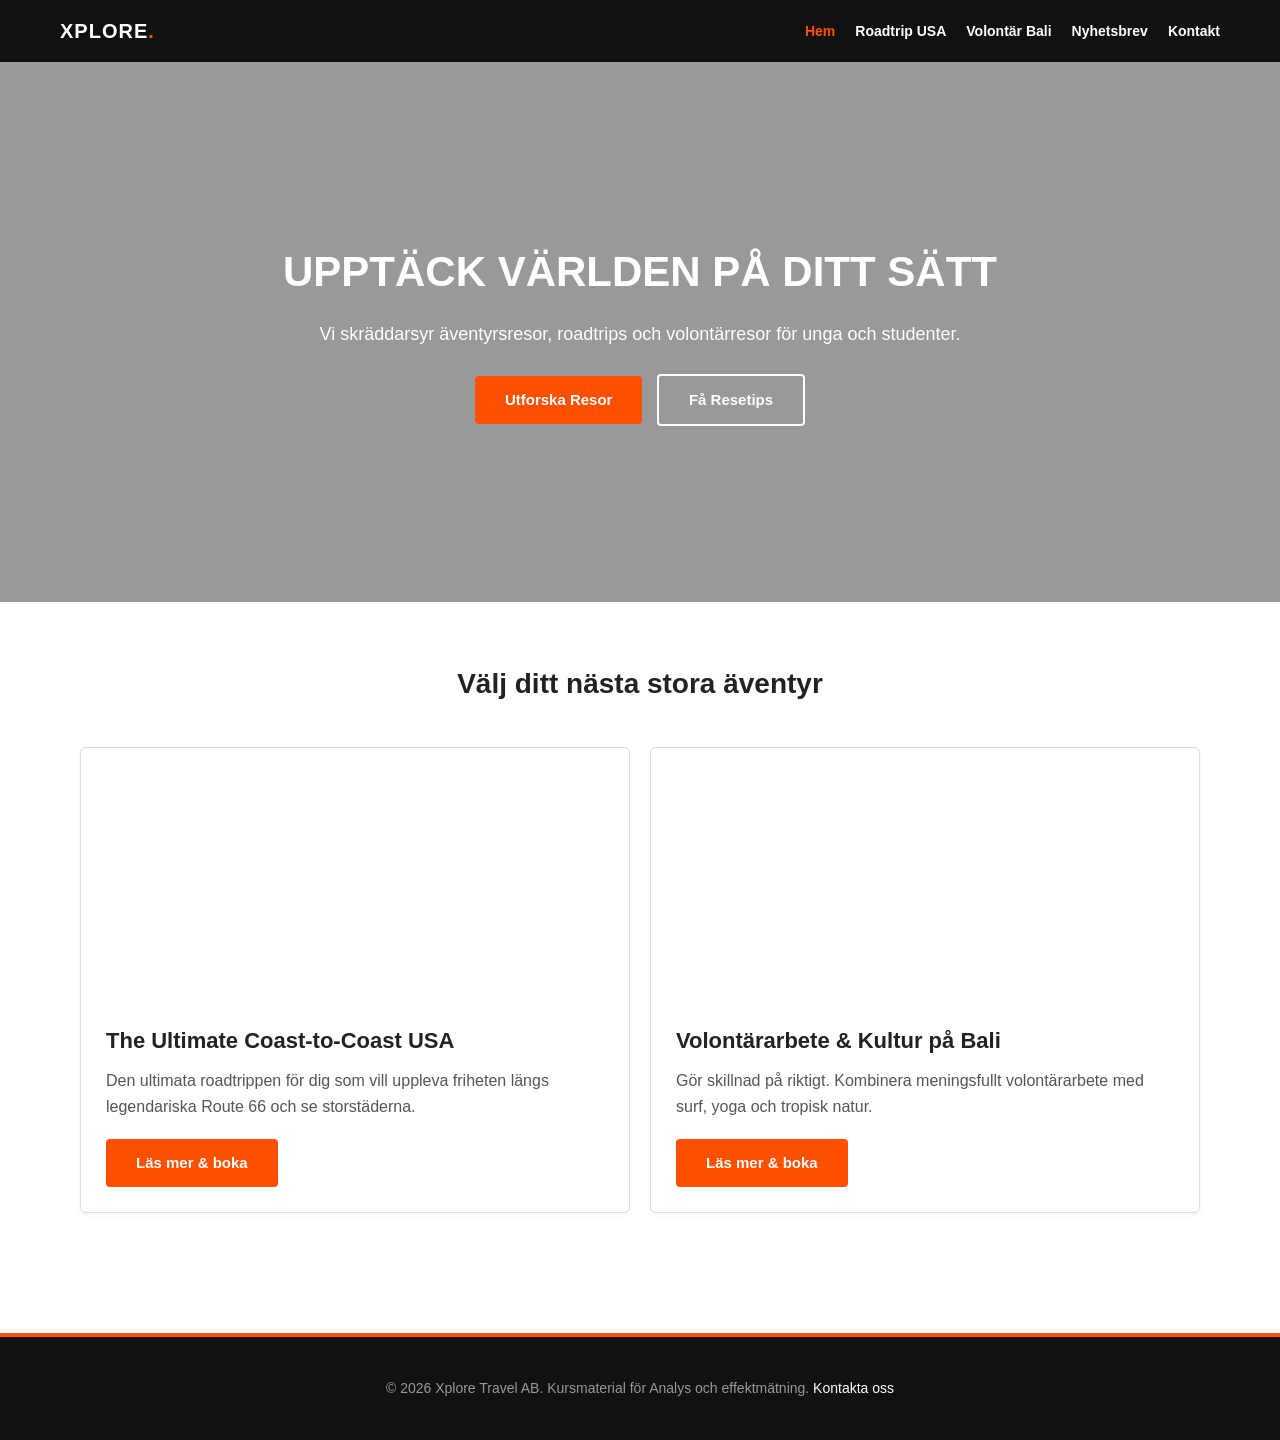
<file: index.html>
<!DOCTYPE html>
<html lang="sv">
<head><!-- Google tag (gtag.js) -->
<script async src="https://www.googletagmanager.com/gtag/js?id=G-TJWBPDR38R"></script>
<script>
  window.dataLayer = window.dataLayer || [];
  function gtag(){dataLayer.push(arguments);}
  gtag('js', new Date());

  gtag('config', 'G-TJWBPDR38R');
</script>
    <meta charset="UTF-8">
    <meta name="viewport" content="width=device-width, initial-scale=1.0">
    <title>Xplore Travel | Äventyrsresor & Volontärresor för unga</title>
    <link rel="stylesheet" href="style.css">
</head>
<body>

    <header>
        <div class="nav-container">
            <div class="logo"><a href="index.html">XPLORE<span>.</span></a></div>
            <nav>
                <ul>
                    <li><a href="index.html" class="active">Hem</a></li>
                    <li><a href="produkt-1.html">Roadtrip USA</a></li>
                    <li><a href="produkt-2.html">Volontär Bali</a></li>
                    <li><a href="nyhetsbrev.html">Nyhetsbrev</a></li>
                    <li><a href="kontakt.html">Kontakt</a></li>
                </ul>
            </nav>
        </div>
    </header>

    <section class="hero">
        <div class="hero-content">
            <h1>Upptäck världen på ditt sätt</h1>
            <p>Vi skräddarsyr äventyrsresor, roadtrips och volontärresor för unga och studenter.</p>
            <a href="produkt-1.html" class="btn">Utforska Resor</a>
            <a href="nyhetsbrev.html" class="btn btn-secondary">Få Resetips</a>
        </div>
    </section>

    <main class="container">
        <h2 class="section-title">Välj ditt nästa stora äventyr</h2>
        
        <div class="grid">
            <!-- Produkt 1 -->
            <div class="card">
                <div class="card-img" style="background-image: url('https://images.unsplash.com/photo-1506744038136-46273834b3fb?auto=format&fit=crop&w=600&q=80');"></div>
                <div class="card-content">
                    <h3>The Ultimate Coast-to-Coast USA</h3>
                    <p>Den ultimata roadtrippen för dig som vill uppleva friheten längs legendariska Route 66 och se storstäderna.</p>
                    <a href="produkt-1.html" class="btn">Läs mer & boka</a>
                </div>
            </div>

            <!-- Produkt 2 -->
            <div class="card">
                <div class="card-img" style="background-image: url('https://images.unsplash.com/photo-1537996194471-e657df975ab4?auto=format&fit=crop&w=600&q=80');"></div>
                <div class="card-content">
                    <h3>Volontärarbete & Kultur på Bali</h3>
                    <p>Gör skillnad på riktigt. Kombinera meningsfullt volontärarbete med surf, yoga och tropisk natur.</p>
                    <a href="produkt-2.html" class="btn">Läs mer & boka</a>
                </div>
            </div>
        </div>
    </main>

    <footer>
        <p>&copy; 2026 Xplore Travel AB. Kursmaterial för Analys och effektmätning. <a href="kontakt.html">Kontakta oss</a></p>
    </footer>

    <script src="script.js"></script>
<!-- Start of HubSpot Embed Code -->
<script type="text/javascript" id="hs-script-loader" async defer src="//js-eu1.hs-scripts.com/148701439.js"></script>
<!-- End of HubSpot Embed Code --></body>
</html>
</file>
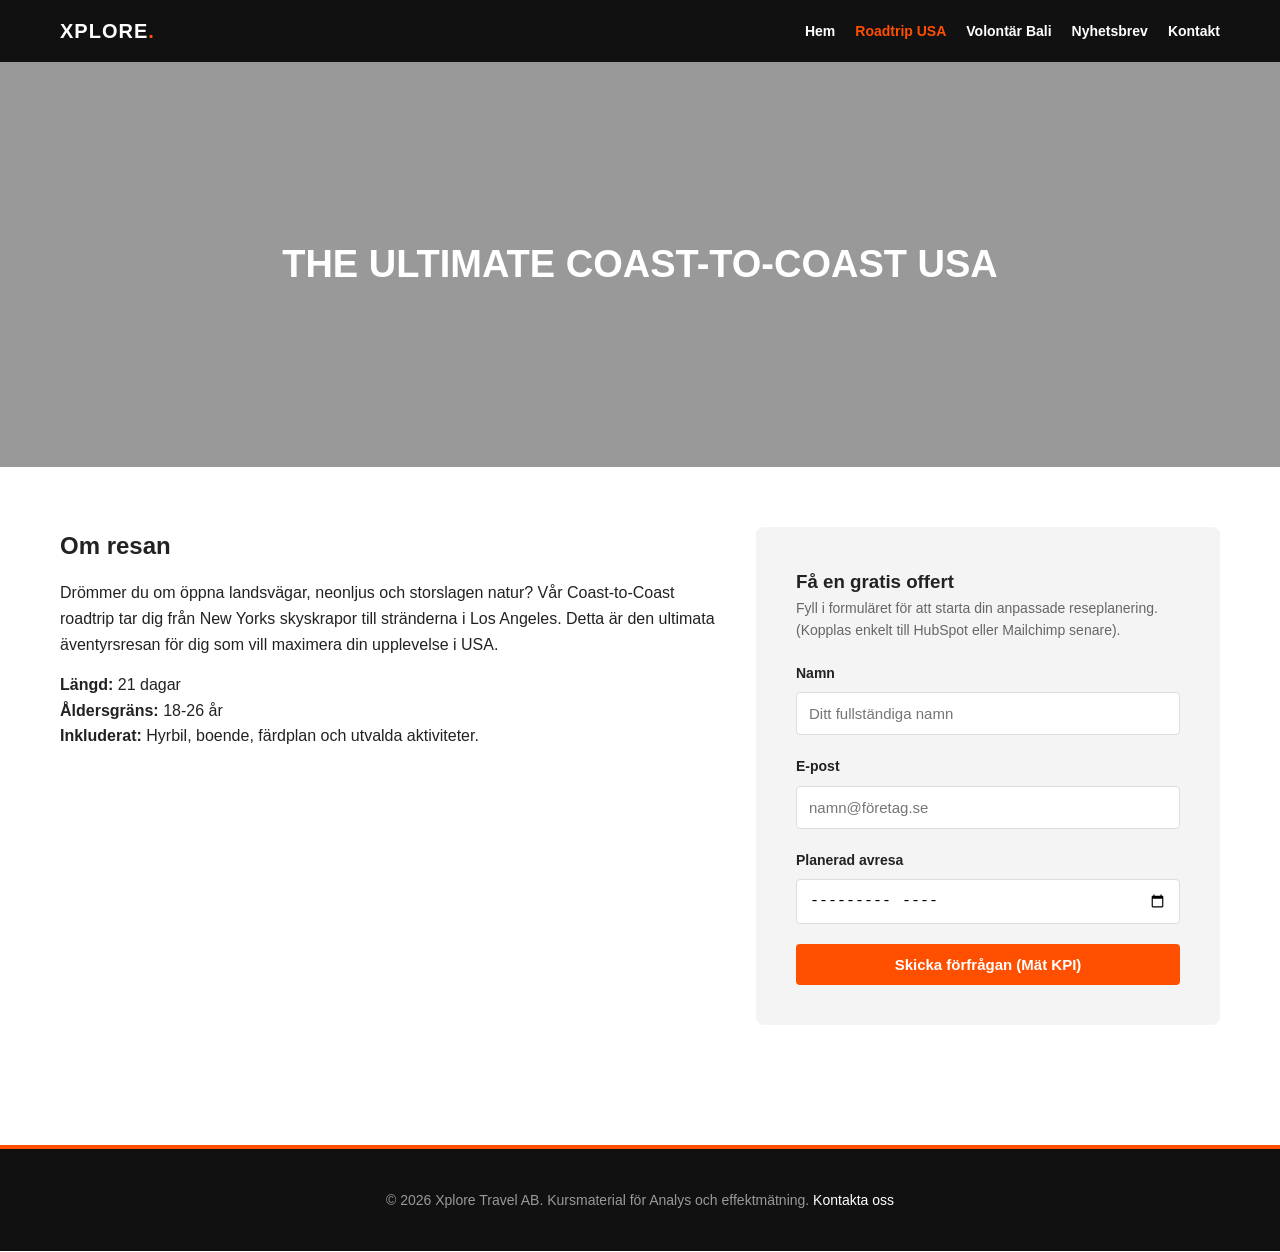
<file: produkt-1.html>
<!DOCTYPE html>
<html lang="sv">
<head>
    <meta charset="UTF-8">
    <meta name="viewport" content="width=device-width, initial-scale=1.0">
    <title>The Ultimate Coast-to-Coast USA | Xplore Travel</title>
    <link rel="stylesheet" href="style.css">
<!-- Google tag (gtag.js) -->
<script async src="https://www.googletagmanager.com/gtag/js?id=G-TJWBPDR38R"></script>
<script>
  window.dataLayer = window.dataLayer || [];
  function gtag(){dataLayer.push(arguments);}
  gtag('js', new Date());

  gtag('config', 'G-TJWBPDR38R');
</script></head>
<body>

    <header>
        <div class="nav-container">
            <div class="logo"><a href="index.html">XPLORE<span>.</span></a></div>
            <nav>
                <ul>
                    <li><a href="index.html">Hem</a></li>
                    <li><a href="produkt-1.html" class="active">Roadtrip USA</a></li>
                    <li><a href="produkt-2.html">Volontär Bali</a></li>
                    <li><a href="nyhetsbrev.html">Nyhetsbrev</a></li>
                    <li><a href="kontakt.html">Kontakt</a></li>
                </ul>
            </nav>
        </div>
    </header>

    <section class="product-hero" style="background: linear-gradient(rgba(0,0,0,0.4), rgba(0,0,0,0.4)), url('https://images.unsplash.com/photo-1506744038136-46273834b3fb?auto=format&fit=crop&w=1920&q=80') no-repeat center center/cover;">
        <div class="container">
            <h1 style="color: white; font-size: 38px; text-transform: uppercase;">The Ultimate Coast-to-Coast USA</h1>
        </div>
    </section>

    <main class="container">
        <div class="product-grid">
            <div class="product-main">
                <div class="product-desc">
                    <h2>Om resan</h2>
                    <p>Drömmer du om öppna landsvägar, neonljus och storslagen natur? Vår Coast-to-Coast roadtrip tar dig från New Yorks skyskrapor till stränderna i Los Angeles. Detta är den ultimata äventyrsresan för dig som vill maximera din upplevelse i USA.</p>
                    <p><strong>Längd:</strong> 21 dagar<br><strong>Åldersgräns:</strong> 18-26 år<br><strong>Inkluderat:</strong> Hyrbil, boende, färdplan och utvalda aktiviteter.</p>
                </div>
            </div>
            
            <div class="product-sidebar">
                <div class="form-container">
                    <h3>Få en gratis offert</h3>
                    <p style="font-size: 14px; margin-bottom: 20px; color: #666;">Fyll i formuläret för att starta din anpassade reseplanering. (Kopplas enkelt till HubSpot eller Mailchimp senare).</p>
                    
                    <!-- Formulär för analys och konverteringsmätning -->
                    <form action="thank-you.html" method="GET" id="usa-product-form">
                        <!-- Dolda fält för UTM-spårning kan läggas till här av studenten -->
                        <div class="form-group">
                            <label for="name">Namn</label>
                            <input type="text" id="name" name="name" class="form-control" required placeholder="Ditt fullständiga namn">
                        </div>
                        <div class="form-group">
                            <label for="email">E-post</label>
                            <input type="email" id="email" name="email" class="form-control" required placeholder="namn@företag.se">
                        </div>
                        <div class="form-group">
                            <label for="date">Planerad avresa</label>
                            <input type="month" id="date" name="departure_month" class="form-control" required>
                        </div>
                        <button type="submit" class="btn" style="width: 100%;">Skicka förfrågan (Mät KPI)</button>
                    </form>
                </div>
            </div>
        </div>
    </main>

    <footer>
        <p>&copy; 2026 Xplore Travel AB. Kursmaterial för Analys och effektmätning. <a href="kontakt.html">Kontakta oss</a></p>
    </footer>

    <script src="script.js"></script>
<!-- Start of HubSpot Embed Code -->
<script type="text/javascript" id="hs-script-loader" async defer src="//js-eu1.hs-scripts.com/148701439.js"></script>
<!-- End of HubSpot Embed Code --></body>
</html>
</file>
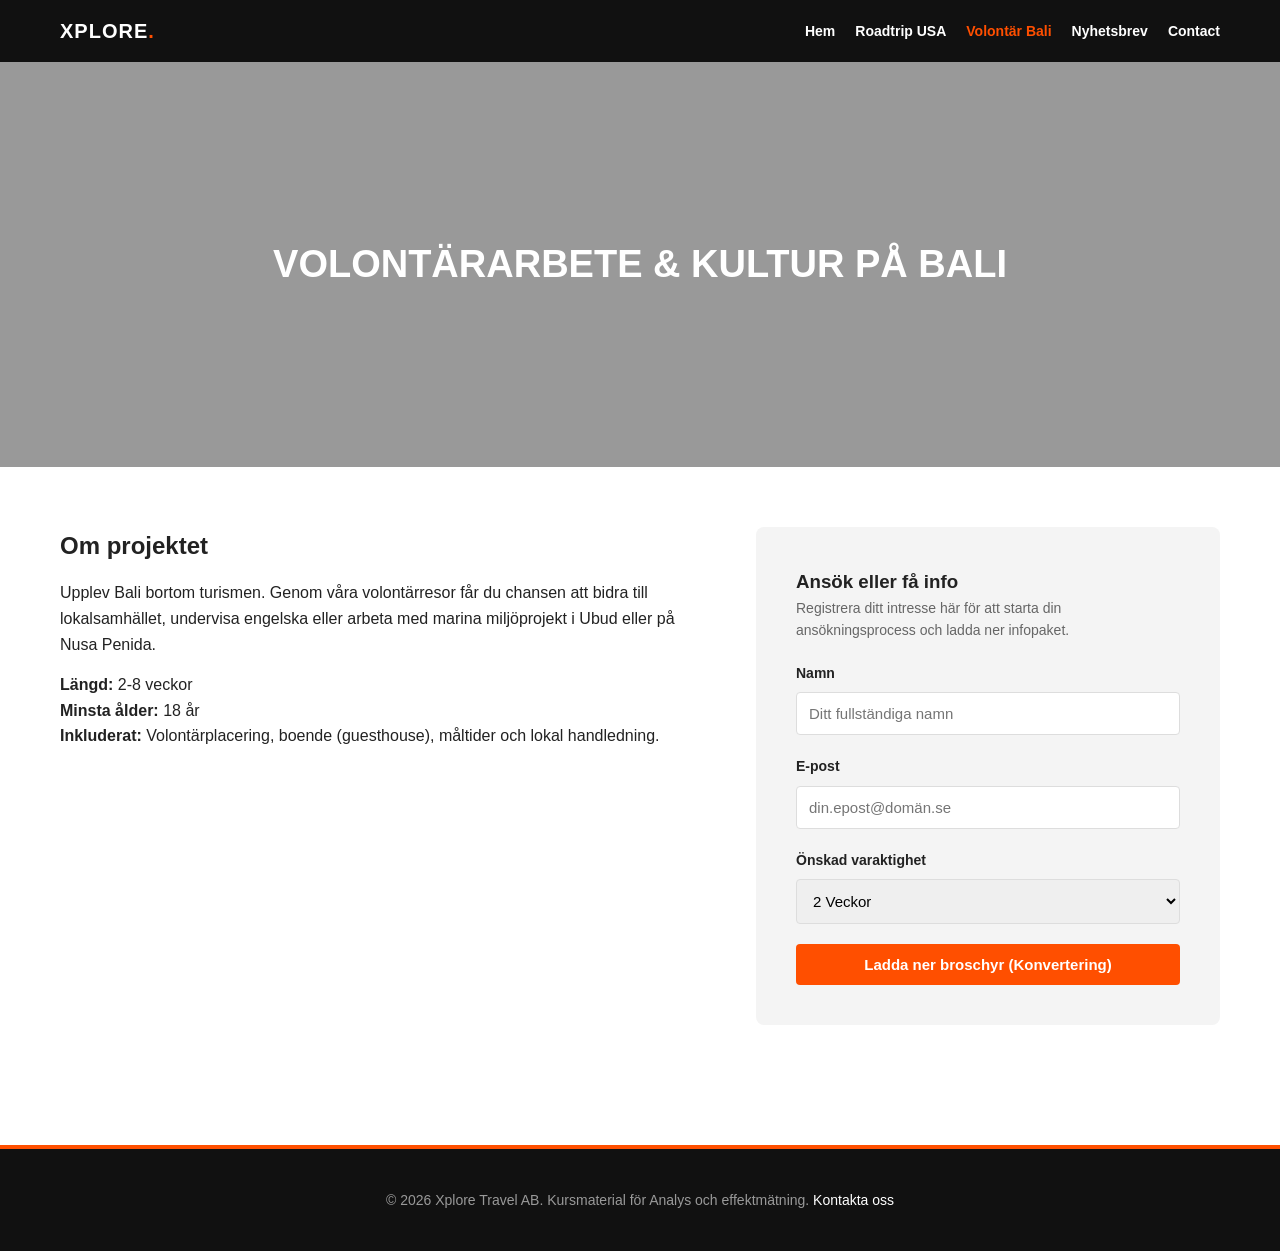
<file: produkt-2.html>
<!DOCTYPE html>
<html lang="sv">
<head>
    <meta charset="UTF-8">
    <meta name="viewport" content="width=device-width, initial-scale=1.0">
    <title>Volontärarbete & Kultur på Bali | Xplore Travel</title>
    <link rel="stylesheet" href="style.css">
<!-- Google tag (gtag.js) -->
<script async src="https://www.googletagmanager.com/gtag/js?id=G-TJWBPDR38R"></script>
<script>
  window.dataLayer = window.dataLayer || [];
  function gtag(){dataLayer.push(arguments);}
  gtag('js', new Date());

  gtag('config', 'G-TJWBPDR38R');
</script></head>
<body>

    <header>
        <div class="nav-container">
            <div class="logo"><a href="index.html">XPLORE<span>.</span></a></div>
            <nav>
                <ul>
                    <li><a href="index.html">Hem</a></li>
                    <li><a href="produkt-1.html">Roadtrip USA</a></li>
                    <li><a href="produkt-2.html" class="active">Volontär Bali</a></li>
                    <li><a href="nyhetsbrev.html">Nyhetsbrev</a></li>
                    <li><a href="kontakt.html">Contact</a></li>
                </ul>
            </nav>
        </div>
    </header>

    <section class="product-hero" style="background: linear-gradient(rgba(0,0,0,0.4), rgba(0,0,0,0.4)), url('https://images.unsplash.com/photo-1537996194471-e657df975ab4?auto=format&fit=crop&w=1920&q=80') no-repeat center center/cover;">
        <div class="container">
            <h1 style="color: white; font-size: 38px; text-transform: uppercase;">Volontärarbete & Kultur på Bali</h1>
        </div>
    </section>

    <main class="container">
        <div class="product-grid">
            <div class="product-main">
                <div class="product-desc">
                    <h2>Om projektet</h2>
                    <p>Upplev Bali bortom turismen. Genom våra volontärresor får du chansen att bidra till lokalsamhället, undervisa engelska eller arbeta med marina miljöprojekt i Ubud eller på Nusa Penida.</p>
                    <p><strong>Längd:</strong> 2-8 veckor<br><strong>Minsta ålder:</strong> 18 år<br><strong>Inkluderat:</strong> Volontärplacering, boende (guesthouse), måltider och lokal handledning.</p>
                </div>
            </div>
            
            <div class="product-sidebar">
                <div class="form-container">
                    <h3>Ansök eller få info</h3>
                    <p style="font-size: 14px; margin-bottom: 20px; color: #666;">Registrera ditt intresse här för att starta din ansökningsprocess och ladda ner infopaket.</p>
                    
                    <!-- Formulär för analys och konverteringsmätning -->
                    <form action="thank-you.html" method="GET" id="bali-product-form">
                        <div class="form-group">
                            <label for="name">Namn</label>
                            <input type="text" id="name" name="name" class="form-control" required placeholder="Ditt fullständiga namn">
                        </div>
                        <div class="form-group">
                            <label for="email">E-post</label>
                            <input type="email" id="email" name="email" class="form-control" required placeholder="din.epost@domän.se">
                        </div>
                        <div class="form-group">
                            <label for="duration">Önskad varaktighet</label>
                            <select id="duration" name="duration" class="form-control">
                                <option value="2-weeks">2 Veckor</option>
                                <option value="4-weeks">4 Veckor</option>
                                <option value="8-weeks">8 Veckor</option>
                            </select>
                        </div>
                        <button type="submit" class="btn" style="width: 100%;">Ladda ner broschyr (Konvertering)</button>
                    </form>
                </div>
            </div>
        </div>
    </main>

    <footer>
        <p>&copy; 2026 Xplore Travel AB. Kursmaterial för Analys och effektmätning. <a href="kontakt.html">Kontakta oss</a></p>
    </footer>

    <script src="script.js"></script>
<!-- Start of HubSpot Embed Code -->
<script type="text/javascript" id="hs-script-loader" async defer src="//js-eu1.hs-scripts.com/148701439.js"></script>
<!-- End of HubSpot Embed Code --></body>
</html>
</file>
<file: style.css>
/* Global Styles & Variables */
:root {
    --primary: #111111;
    --accent: #ff4f00; /* Kilroy-inspired energetic orange */
    --accent-hover: #e04400;
    --bg-light: #f4f4f4;
    --text-dark: #222222;
    --text-light: #ffffff;
    --border-color: #dddddd;
    --font-sans: 'Arial', sans-serif;
}

* {
    box-sizing: border-box;
    margin: 0;
    padding: 0;
}

body {
    font-family: var(--font-sans);
    line-height: 1.6;
    color: var(--text-dark);
    background-color: #ffffff;
}

/* Navigation */
header {
    background-color: var(--primary);
    position: sticky;
    top: 0;
    z-index: 1000;
}

.nav-container {
    max-width: 1200px;
    margin: 0 auto;
    display: flex;
    justify-content: space-between;
    align-items: center;
    padding: 15px 20px;
}

.logo a {
    color: var(--text-light);
    font-size: 20px;
    font-weight: bold;
    text-decoration: none;
    letter-spacing: 1px;
}

.logo span {
    color: var(--accent);
}

nav ul {
    display: flex;
    list-style: none;
}

nav ul li {
    margin-left: 20px;
}

nav ul li a {
    color: var(--text-light);
    text-decoration: none;
    font-size: 14px;
    font-weight: 600;
    transition: color 0.3s;
}

nav ul li a:hover, nav ul li a.active {
    color: var(--accent);
}

/* Hero Section */
.hero {
    background: linear-gradient(rgba(0,0,0,0.4), rgba(0,0,0,0.4)), url('https://images.unsplash.com/photo-1507525428034-b723cf961d3e?auto=format&fit=crop&w=1920&q=80') no-repeat center center/cover;
    height: 60vh;
    display: flex;
    align-items: center;
    justify-content: center;
    text-align: center;
    color: var(--text-light);
    padding: 0 20px;
}

.hero-content h1 {
    font-size: 42px;
    margin-bottom: 15px;
    text-transform: uppercase;
}

.hero-content p {
    font-size: 18px;
    margin-bottom: 25px;
}

/* CTA Buttons */
.btn {
    display: inline-block;
    background-color: var(--accent);
    color: var(--text-light);
    padding: 12px 30px;
    text-decoration: none;
    font-weight: bold;
    border-radius: 4px;
    transition: background-color 0.3s, transform 0.2s;
    border: none;
    cursor: pointer;
    font-size: 15px;
}

.btn:hover {
    background-color: var(--accent-hover);
}

.btn-secondary {
    background-color: transparent;
    border: 2px solid var(--text-light);
    margin-left: 10px;
}

.btn-secondary:hover {
    background-color: var(--text-light);
    color: var(--primary);
}

/* Main Layout & Containers */
.container {
    max-width: 1200px;
    margin: 0 auto;
    padding: 60px 20px;
}

.section-title {
    text-align: center;
    font-size: 28px;
    margin-bottom: 40px;
    position: relative;
}

/* Product Cards Grid */
.grid {
    display: block;
}

.card {
    background: #ffffff;
    border: 1px solid var(--border-color);
    border-radius: 6px;
    overflow: hidden;
    margin-bottom: 30px;
    box-shadow: 0 2px 5px rgba(0,0,0,0.05);
}

.card-img {
    height: 250px;
    background-size: cover;
    background-position: center;
}

.card-content {
    padding: 25px;
}

.card-content h3 {
    margin-bottom: 10px;
    font-size: 22px;
}

.card-content p {
    margin-bottom: 20px;
    color: #555555;
}

/* Forms Styling */
.form-container {
    max-width: 600px;
    margin: 0 auto;
    background: var(--bg-light);
    padding: 40px;
    border-radius: 8px;
}

.form-group {
    margin-bottom: 20px;
}

.form-group label {
    display: block;
    margin-bottom: 8px;
    font-weight: bold;
    font-size: 14px;
}

.form-control {
    width: 100%;
    padding: 12px;
    border: 1px solid var(--border-color);
    border-radius: 4px;
    font-size: 15px;
}

.form-control:focus {
    outline: 2px solid var(--accent);
}

/* Product Pages Specific Layout */
.product-hero {
    height: 45vh;
    display: flex;
    align-items: center;
    color: var(--text-light);
    text-align: left;
    padding: 0 20px;
    background-size: cover;
    background-position: center;
}

.product-grid {
    display: block;
}

.product-desc {
    margin-bottom: 40px;
}

.product-desc h2 {
    margin-bottom: 15px;
}

.product-desc p {
    margin-bottom: 15px;
    font-size: 16px;
}

/* Thank You & Info Pages */
.text-center {
    text-align: center;
}

/* Footer */
footer {
    background-color: var(--primary);
    color: #999999;
    text-align: center;
    padding: 40px 20px;
    margin-top: 60px;
    font-size: 14px;
    border-top: 4px solid var(--accent);
}

footer a {
    color: var(--text-light);
    text-decoration: none;
}

/* Desktop and Tablet Responsive Adjustments (Simulating flexbox/grid layout via display block/inline-block fallback or clean structural flow without flex/grid framework crashes) */
@media (min-width: 768px) {
    .grid {
        display: table;
        width: 100%;
        table-layout: fixed;
        border-collapse: separate;
        border-spacing: 20px 0;
    }
    .card {
        display: table-cell;
        vertical-align: top;
        float: none;
    }
    .product-grid {
        display: table;
        width: 100%;
        table-layout: fixed;
    }
    .product-main {
        display: table-cell;
        width: 60%;
        padding-right: 40px;
        vertical-align: top;
    }
    .product-sidebar {
        display: table-cell;
        width: 40%;
        vertical-align: top;
    }
}
</file>
